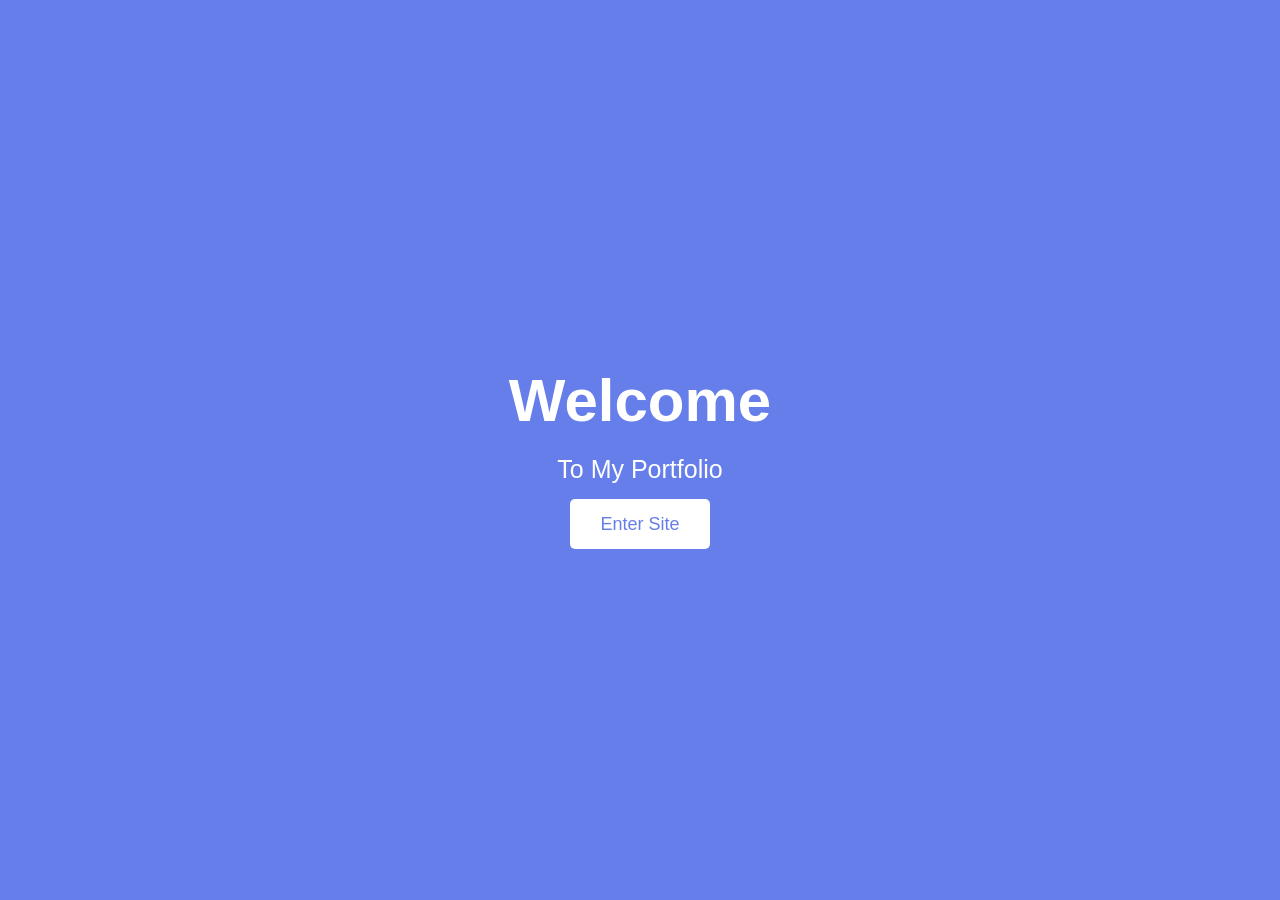
<file: index.html>
<!DOCTYPE html>
<html lang="en">
<head>
    <meta charset="UTF-8">
    <meta name="viewport" content="width=device-width, initial-scale=1.0">
    <title>Welcome - My Portfolio</title>
    <link rel="stylesheet" href="style.css">
</head>
<body>
    <section class="landing-section">
        <div class="landing-content">
            <h1>Welcome</h1>
            <p>To My Portfolio</p>
            <a href="home.html" class="enter-btn">Enter Site</a>
        </div>
    </section>

</body>
</html>
</file>
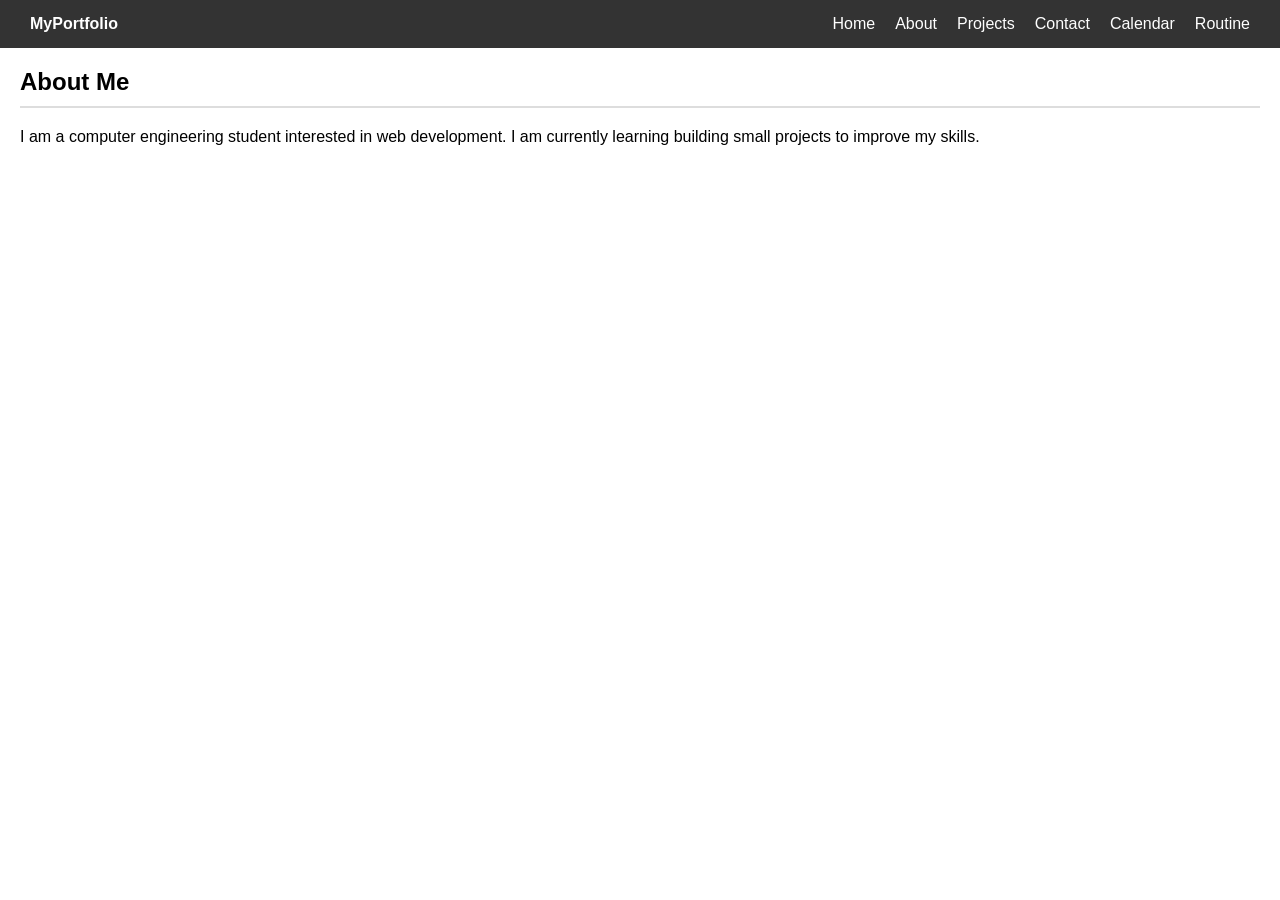
<file: about.html>
<!DOCTYPE html>
<html lang="en">
<head>
    <meta charset="UTF-8">
    <meta name="viewport" content="width=device-width, initial-scale=1.0">
    <title>About</title>
    <link rel="stylesheet" href="style.css">
</head>
<body>

   <nav class="navbar">
    <div class="logo">MyPortfolio</div>
    <ul class="nav-links">
        <li><a href="index.html">Home</a></li>
        <li><a href="home.html">About</a></li>
        <li><a href="project.html">Projects</a></li>
        <li><a href="contact.html">Contact</a></li>
        <li><a href="calendar.html">Calendar</a></li>
        <li><a href="routine.html">Routine</a></li>
    </ul>
</nav>
     <section id="about" class="about-section">
        <h2>About Me</h2>
        <p>
            I am a computer engineering student interested in web development.
            I am currently learning building small projects to improve my skills.
        </p>
    </section>
</body>
</html>
</file>
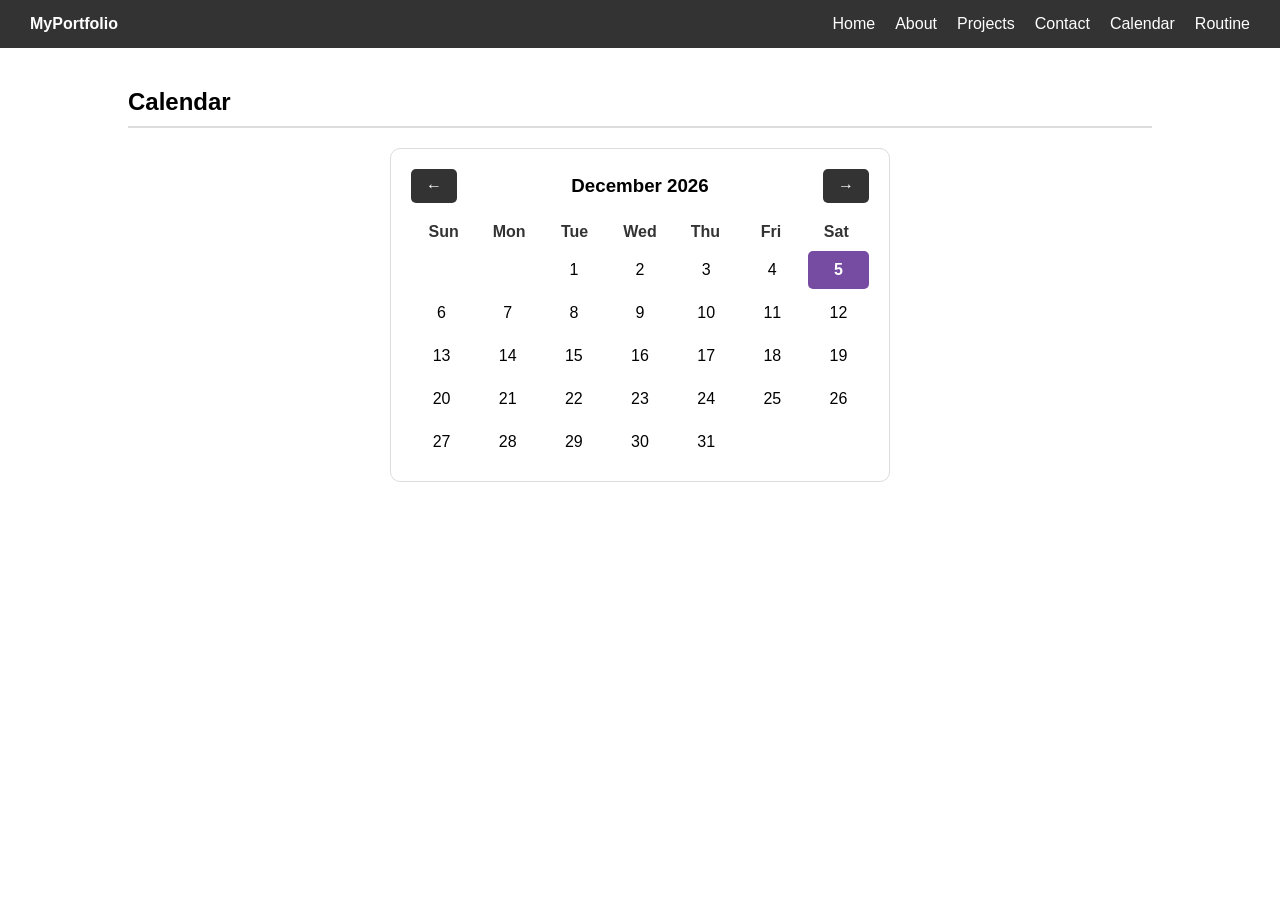
<file: calendar.html>
<!DOCTYPE html>
<html lang="en">
<head>
    <meta charset="UTF-8">
    <meta name="viewport" content="width=device-width, initial-scale=1.0">
    <title>Calendar</title>
    <link rel="stylesheet" href="style.css">
</head>
<body>
    <nav class="navbar">
    <div class="logo">MyPortfolio</div>
    <ul class="nav-links">
        <li><a href="index.html">Home</a></li>
        <li><a href="home.html">About</a></li>
        <li><a href="project.html">Projects</a></li>
        <li><a href="contact.html">Contact</a></li>
        <li><a href="calendar.html">Calendar</a></li>
        <li><a href="routine.html">Routine</a></li>
    </ul>
</nav>

    <section class="calendar-section">
        <h2>Calendar</h2>
        <div class="calendar-container">
            <div class="calendar-header">
                <button id="prevBtn">&#8592;</button>
                <h3 id="monthYear"></h3>
                <button id="nextBtn">&#8594;</button>
            </div>
            <div class="calendar-grid">
                <div class="day-name">Sun</div>
                <div class="day-name">Mon</div>
                <div class="day-name">Tue</div>
                <div class="day-name">Wed</div>
                <div class="day-name">Thu</div>
                <div class="day-name">Fri</div>
                <div class="day-name">Sat</div>
            </div>
            <div class="calendar-days" id="calendarDays"></div>
        </div>
    </section>

    <script src="script.js"></script>
</body>
</html>
</file>
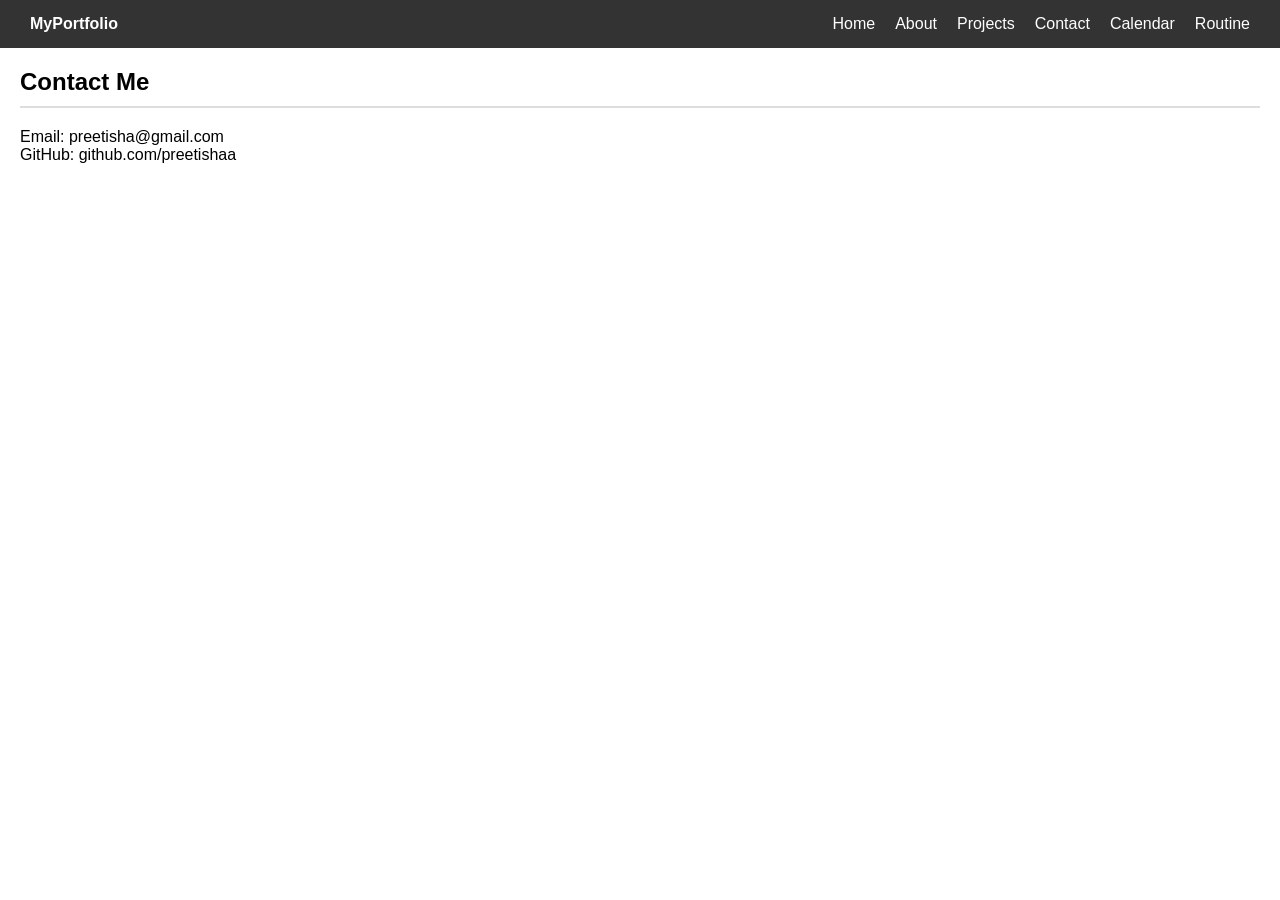
<file: contact.html>
<!DOCTYPE html>
<html lang="en">
<head>
    <meta charset="UTF-8">
    <meta name="viewport" content="width=device-width, initial-scale=1.0">
    <title>My Portfolio</title>
    <link rel="stylesheet" href="style.css">
</head>
<body>

    <nav class="navbar">
    <div class="logo">MyPortfolio</div>
    <ul class="nav-links">
        <li><a href="index.html">Home</a></li>
        <li><a href="home.html">About</a></li>
        <li><a href="project.html">Projects</a></li>
        <li><a href="contact.html">Contact</a></li>
        <li><a href="calendar.html">Calendar</a></li>
        <li><a href="routine.html">Routine</a></li>
    </ul>
</nav>

    <section id="contact" class="contact-section">
        <h2>Contact Me</h2>
        <p>Email: preetisha@gmail.com</p>
        <p>GitHub: github.com/preetishaa</p>
    </section>
</body>
</html>
</file>
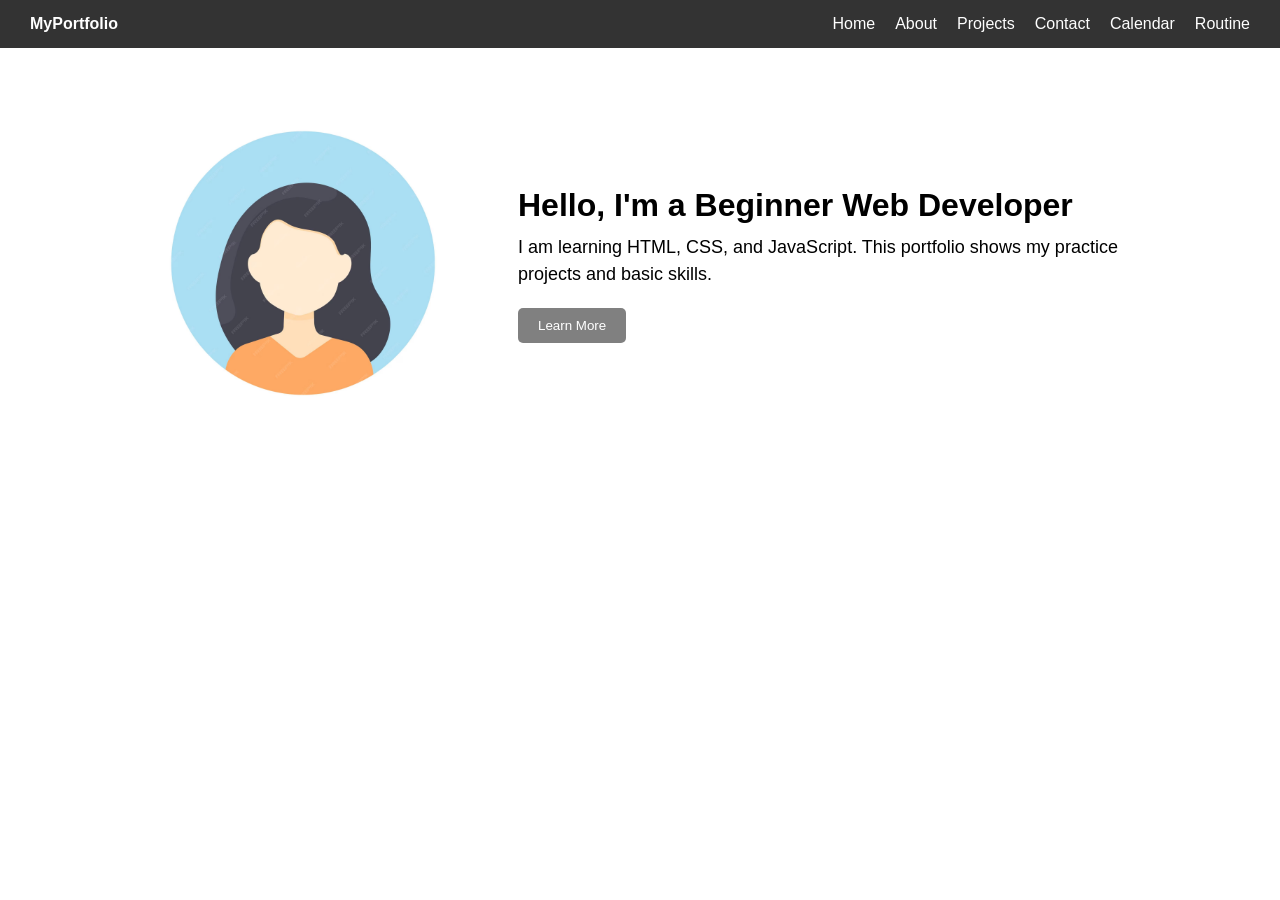
<file: home.html>
<!DOCTYPE html>
<html lang="en">
<head>
    <meta charset="UTF-8">
    <meta name="viewport" content="width=device-width, initial-scale=1.0">
    <title>My Portfolio</title>
    <link rel="stylesheet" href="style.css">
</head>
<body>

    <nav class="navbar">
    <div class="logo">MyPortfolio</div>
    <ul class="nav-links">
        <li><a href="index.html">Home</a></li>
        <li><a href="home.html">About</a></li>
        <li><a href="project.html">Projects</a></li>
        <li><a href="contact.html">Contact</a></li>
        <li><a href="calendar.html">Calendar</a></li>
        <li><a href="routine.html">Routine</a></li>
    </ul>
</nav>
    <section id="home" class="home-section">
        <div class="home-content">

            <div class="home-image">
                <img src="1.avif" alt="Profile Image">
            </div>

            <div class="home-intro">
                <h1>Hello, I'm a Beginner Web Developer</h1>
                <p>
                    I am learning HTML, CSS, and JavaScript.
                    This portfolio shows my practice projects and basic skills.
                </p>
               <button class="home-btn">Learn More</button>
            </div>

        </div>
    </section>
</body>
</html>
</file>
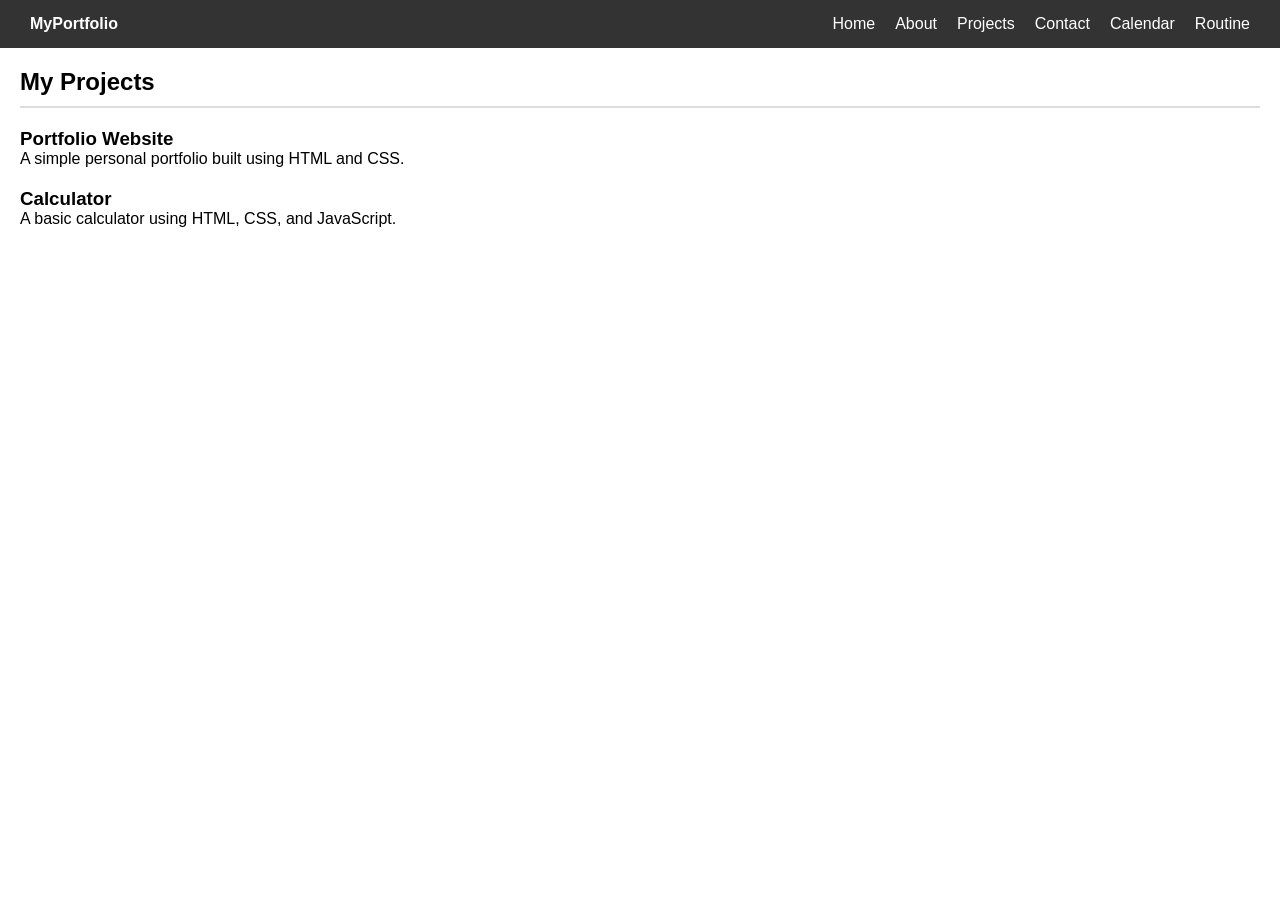
<file: project.html>
<!DOCTYPE html>
<html lang="en">
<head>
    <meta charset="UTF-8">
    <meta name="viewport" content="width=device-width, initial-scale=1.0">
    <title>My Portfolio</title>
    <link rel="stylesheet" href="style.css">
</head>
<body>

  <nav class="navbar">
    <div class="logo">MyPortfolio</div>
    <ul class="nav-links">
        <li><a href="index.html">Home</a></li>
        <li><a href="home.html">About</a></li>
        <li><a href="project.html">Projects</a></li>
        <li><a href="contact.html">Contact</a></li>
        <li><a href="calendar.html">Calendar</a></li>
        <li><a href="routine.html">Routine</a></li>
    </ul>
</nav>
    <section id="projects" class="projects-section">
        <h2>My Projects</h2>

        <div class="project">
            <h3>Portfolio Website</h3>
            <p>A simple personal portfolio built using HTML and CSS.</p>
        </div>

        <div class="project">
            <h3>Calculator</h3>
            <p>A basic calculator using HTML, CSS, and JavaScript.</p>
        </div>

    </section>
</body>
</html>
</file>
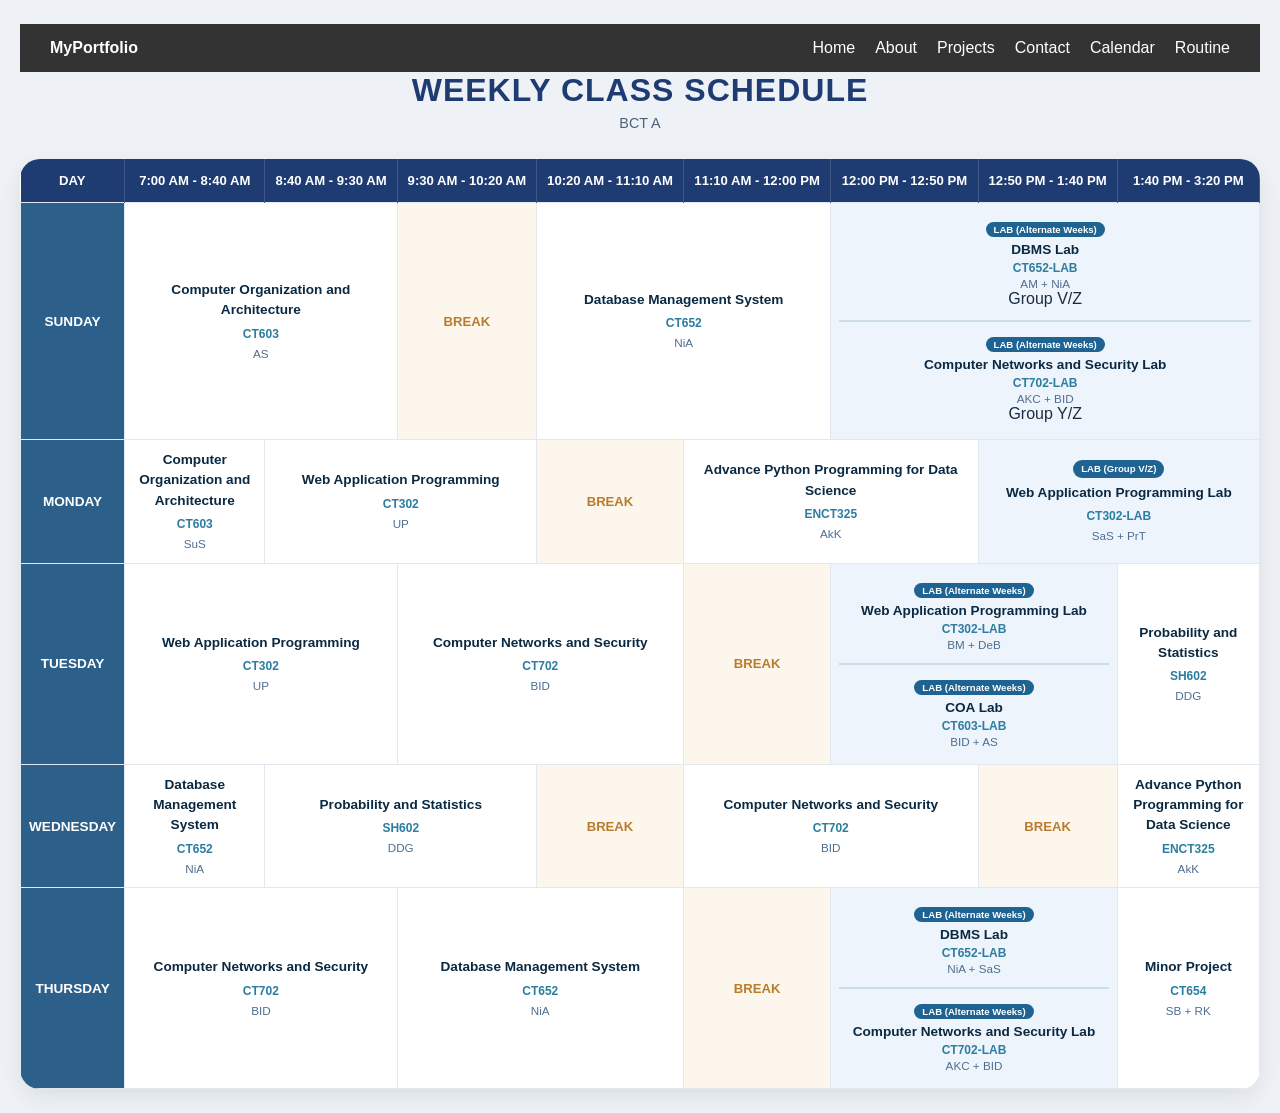
<file: routine.html>
<!DOCTYPE html>
<html lang="en">
<head>
    <meta charset="UTF-8">
    <meta name="viewport" content="width=device-width, initial-scale=1.0">
    <title>Weekly Class Schedule</title>
    <link rel="stylesheet" href="style.css">
    <link rel="stylesheet" href="routine.css">
</head>
<body>
    <nav class="navbar">
    <div class="logo">MyPortfolio</div>
    <ul class="nav-links">
        <li><a href="index.html">Home</a></li>
        <li><a href="home.html">About</a></li>
        <li><a href="project.html">Projects</a></li>
        <li><a href="contact.html">Contact</a></li>
        <li><a href="calendar.html">Calendar</a></li>
        <li><a href="routine.html">Routine</a></li>
    </ul>
</nav>
<div class="container">
    <div class="header">
        <h1>WEEKLY CLASS SCHEDULE</h1>
        <p>BCT A</p>
    </div>
    <div class="schedule-wrapper">
        <table class="schedule-table">
            <thead>
                <tr>
                    <th>DAY</th>
                    <th>7:00 AM - 8:40 AM</th>
                    <th>8:40 AM - 9:30 AM</th>
                    <th>9:30 AM - 10:20 AM</th>
                    <th>10:20 AM - 11:10 AM</th>
                    <th>11:10 AM - 12:00 PM</th>
                    <th>12:00 PM - 12:50 PM</th>
                    <th>12:50 PM - 1:40 PM</th>
                    <th>1:40 PM - 3:20 PM</th>
                </tr>
            </thead>
            <tbody>
                <!-- SUNDAY -->
                <tr>
                    <td class="day-col">SUNDAY</td>
                    <td colspan="2">
                        <div class="class-block">
                            <div class="class-name">Computer Organization and Architecture</div>
                            <div class="class-code">CT603</div>
                            <div class="class-instructor">AS</div>
                        </div>
                    </td>
                    <td class="break-cell"><div class="break-text">BREAK</div></td>
                    <td colspan="2">
                        <div class="class-block">
                            <div class="class-name">Database Management System</div>
                            <div class="class-code">CT652</div>
                            <div class="class-instructor">NiA</div>
                        </div>
                    </td>
                    <td colspan="3" class="lab-highlight">
                        <div class="lab-stack">
                            <div class="lab-stack-item">
                                <div class="lab-badge">LAB (Alternate Weeks)</div>
                                <div class="class-name">DBMS Lab</div>
                                <div class="class-code">CT652-LAB</div>
                                <div class="class-instructor">AM + NiA</div>
                                <div class="class-details">Group V/Z</div>
                            </div>
                            <div class="lab-stack-divider"></div>
                            <div class="lab-stack-item">
                                <div class="lab-badge">LAB (Alternate Weeks)</div>
                                <div class="class-name">Computer Networks and Security Lab</div>
                                <div class="class-code">CT702-LAB</div>
                                <div class="class-instructor">AKC + BID</div>
                                <div class="class-details">Group Y/Z</div>
                            </div>
                        </div>
                    </td>
                </tr>

                <!-- MONDAY -->
                    <tr>
                         <td class="day-col">MONDAY</td>
                         <td>
                              <div class="class-block">
                              <div class="class-name">Computer Organization and Architecture</div>
                              <div class="class-code">CT603</div>
                              <div class="class-instructor">SuS</div>
                              </div>
                       </td>
                       <td colspan="2">
                                <div class="class-block">
                                <div class="class-name">Web Application Programming</div>
                                <div class="class-code">CT302</div>
                                <div class="class-instructor">UP</div>
                                </div>
                       </td>
                       <td class="break-cell"><div class="break-text">BREAK</div></td>
                       <td colspan="2">
                       <div class="class-block">
                       <div class="class-name">Advance Python Programming for Data Science</div>
                       <div class="class-code">ENCT325</div>
                       <div class="class-instructor">AkK</div>
                       </div>
                       </td>
    <td colspan="2" class="lab-highlight">
        <div class="class-block">
            <div class="lab-badge">LAB (Group V/Z)</div>
            <div class="class-name">Web Application Programming Lab</div>
            <div class="class-code">CT302-LAB</div>
            <div class="class-instructor">SaS + PrT</div>
        </div>
    </td>
                </tr>

                <!-- TUESDAY -->
                <tr>
                    <td class="day-col">TUESDAY</td>
                    <td colspan="2">
                        <div class="class-block">
                            <div class="class-name">Web Application Programming</div>
                            <div class="class-code">CT302</div>
                            <div class="class-instructor">UP</div>
                        </div>
                    </td>
                    <td colspan="2">
                        <div class="class-block">
                            <div class="class-name">Computer Networks and Security</div>
                            <div class="class-code">CT702</div>
                            <div class="class-instructor">BID</div>
                        </div>
                    </td>
                    <td class="break-cell"><div class="break-text">BREAK</div></td>
                    <td colspan="2" class="lab-highlight">
                        <div class="lab-stack">
                            <div class="lab-stack-item">
                                <div class="lab-badge">LAB (Alternate Weeks)</div>
                                <div class="class-name">Web Application Programming Lab</div>
                                <div class="class-code">CT302-LAB</div>
                                <div class="class-instructor">BM + DeB</div>
                            </div>
                            <div class="lab-stack-divider"></div>
                            <div class="lab-stack-item">
                                <div class="lab-badge">LAB (Alternate Weeks)</div>
                                <div class="class-name">COA Lab</div>
                                <div class="class-code">CT603-LAB</div>
                                <div class="class-instructor">BID + AS</div>
                            </div>
                        </div>
                    </td>
                    <td>
                        <div class="class-block">
                            <div class="class-name">Probability and Statistics</div>
                            <div class="class-code">SH602</div>
                            <div class="class-instructor">DDG</div>
                        </div>
                    </td>
                </tr>

                <!-- WEDNESDAY -->
                <tr>
                    <td class="day-col">WEDNESDAY</td>
                    <td>
                        <div class="class-block">
                            <div class="class-name">Database Management System</div>
                            <div class="class-code">CT652</div>
                            <div class="class-instructor">NiA</div>
                        </div>
                    </td>
                    <td colspan="2">
                        <div class="class-block">
                            <div class="class-name">Probability and Statistics</div>
                            <div class="class-code">SH602</div>
                            <div class="class-instructor">DDG</div>
                        </div>
                    </td>
                    <td class="break-cell"><div class="break-text">BREAK</div></td>
                    <td colspan="2">
                        <div class="class-block">
                            <div class="class-name">Computer Networks and Security</div>
                            <div class="class-code">CT702</div>
                            <div class="class-instructor">BID</div>
                        </div>
                    </td>
                    <td class="break-cell"><div class="break-text">BREAK</div></td>
                    <td>
                        <div class="class-block">
                            <div class="class-name">Advance Python Programming for Data Science</div>
                            <div class="class-code">ENCT325</div>
                            <div class="class-instructor">AkK</div>
                        </div>
                    </td>
                </tr>

                <!-- THURSDAY -->
                <tr>
                    <td class="day-col">THURSDAY</td>
                    <td colspan="2">
                        <div class="class-block">
                            <div class="class-name">Computer Networks and Security</div>
                            <div class="class-code">CT702</div>
                            <div class="class-instructor">BID</div>
                        </div>
                    </td>
                    <td colspan="2">
                        <div class="class-block">
                            <div class="class-name">Database Management System</div>
                            <div class="class-code">CT652</div>
                            <div class="class-instructor">NiA</div>
                        </div>
                    </td>
                    <td class="break-cell"><div class="break-text">BREAK</div></td>
                    <td colspan="2" class="lab-highlight">
                        <div class="lab-stack">
                            <div class="lab-stack-item">
                                <div class="lab-badge">LAB (Alternate Weeks)</div>
                                <div class="class-name">DBMS Lab</div>
                                <div class="class-code">CT652-LAB</div>
                                <div class="class-instructor">NiA + SaS</div>
                            </div>
                            <div class="lab-stack-divider"></div>
                            <div class="lab-stack-item">
                                <div class="lab-badge">LAB (Alternate Weeks)</div>
                                <div class="class-name">Computer Networks and Security Lab</div>
                                <div class="class-code">CT702-LAB</div>
                                <div class="class-instructor">AKC + BID</div>
                            </div>
                        </div>
                    </td>
                    <td>
                        <div class="class-block">
                            <div class="class-name">Minor Project</div>
                            <div class="class-code">CT654</div>
                            <div class="class-instructor">SB + RK</div>
                        </div>
                    </td>
                </tr>
            </tbody>
        </table>
    </div>
</div>
</body>
</html>
</file>
<file: style.css>
* {
    margin: 0;
    padding: 0;
    box-sizing: border-box;
    font-family: Arial, sans-serif;
}


.navbar {
    display: flex;
    justify-content: space-between;
    padding: 15px 30px;
    background-color: #333;
}

.logo {
    color: white;
    font-weight: bold;
}


.nav-links a:hover {
    color: blue;
}
.nav-links {
    list-style: none;
    display: flex;
    gap: 20px;
}

.nav-links a {
    color: white;
    text-decoration: none;
}

.landing-section {
    height: 100vh;
    display: flex;
    justify-content: center;
    align-items: center;
    background-color: #667eea;
}

.landing-content {
    text-align: center;
    color: white;
}

.landing-content h1 {
    font-size: 60px;
    margin-bottom: 20px;
}

.landing-content p {
    font-size: 25px;
    margin-bottom: 30px;
}

.enter-btn {
    padding: 15px 30px;
    background-color: white;
    color: #667eea;
    text-decoration: none;
    border-radius: 5px;
    font-size: 18px;
}

.enter-btn:hover {
    background-color: #764ba2;
    color: white;
}


.home-section {
    padding: 40px 10%;
    display: flex;
    justify-content: center;
}

.home-content {
    display: flex;
    gap: 40px;
    align-items: center;
}

.home-image img {
    width: 350px;
    height: auto;
    border-radius: 10px;
}


.home-intro h1 {
    font-size: 32px;
    margin-bottom: 10px;
}

.home-intro p {
    font-size: 18px;
    line-height: 1.5;
    margin-bottom: 20px;
}

.home-btn {
    padding: 10px 20px;
    background-color: grey;
    color: white;
    border: none;
    border-radius: 5px;
    cursor: pointer;
}

.home-btn:hover {
    background-color: blue;
}


section {
    padding: 20px;
}

h2 {
    margin-bottom: 20px;
}

.project {
    margin-bottom: 20px;
}

section h2 {
    padding-bottom: 10px;
    margin-bottom: 20px;
    border-bottom: 2px solid #ddd;
}

.calendar-section {
    padding: 40px 10%;
}

.calendar-container {
    max-width: 500px;
    margin: 0 auto;
    border: 1px solid #ddd;
    border-radius: 10px;
    padding: 20px;
}

.calendar-header {
    display: flex;
    justify-content: space-between;
    align-items: center;
    margin-bottom: 20px;
}

.calendar-header button {
    background-color: #333;
    color: white;
    border: none;
    padding: 8px 15px;
    border-radius: 5px;
    cursor: pointer;
    font-size: 16px;
}

.calendar-header button:hover {
    background-color: #667eea;
}

.calendar-grid {
    display: grid;
    grid-template-columns: repeat(7, 1fr);
    text-align: center;
    font-weight: bold;
    margin-bottom: 10px;
    color: #333;
}

.calendar-days {
    display: grid;
    grid-template-columns: repeat(7, 1fr);
    text-align: center;
    gap: 5px;
}

.day {
    padding: 10px;
    border-radius: 5px;
    cursor: pointer;
}

.day:hover {
    background-color: #667eea;
    color: white;
}

.today {
    background-color: #764ba2;
    color: white;
    font-weight: bold;
    border-radius: 5px;
}
</file>
<file: routine.css>
* { 
    margin: 0; 
    padding: 0; 
    box-sizing: border-box; 
    font-family: 'Segoe UI', sans-serif;
  }

body 
    { 
        background: #eef2f7; 
        padding: 24px 20px; 
        color: #1a2c3e;
    }

.container 
        { 
            max-width: 1400px; 
            margin: 0 auto; 
        }

.header 
        { 
            text-align: center; 
            margin-bottom: 28px; 
        }

.header h1 
        { 
            font-size: 2rem; 
            font-weight: 700; 
            color: #1e3c72; 
            letter-spacing: 1px; 
        }

.header p 
        { 
            color: #4a627a; 
            font-size: 0.9rem; 
            margin-top: 6px; 
        }

.schedule-wrapper 
        { 
            background: white; 
            border-radius: 20px; 
            box-shadow: 0 8px 24px rgba(0,0,0,0.08); 
            overflow-x: auto; 
        }

.schedule-table 
        {  
            width: 100%; 
            border-collapse: collapse; 
            min-width: 1200px; 
        }

.schedule-table th 
        { 
            padding: 14px 10px; 
            text-align: center; 
            font-weight: 700; 
            font-size: 0.82rem; 
            color: white; 
            background-color: #1e3c72; 
            border-right: 1px solid rgba(255,255,255,0.15); 
            white-space: nowrap; 
        }
        
.schedule-table td 
        { 
            padding: 10px 8px; 
            border: 1px solid #e2e8f0; 
            vertical-align: middle; 
            text-align: center; 
            background-color: white; 
        }

.day-col 
        { 
            background-color: #2c5f8a !important; 
            color: white !important; 
            font-weight: 700; 
            text-align: center; 
            white-space: nowrap; 
            min-width: 85px; 
            font-size: 0.85rem; 
            vertical-align: middle; 
        }

.class-block 
        { 
            font-size: 0.82rem; 
            line-height: 1.5; 
            text-align: center; 
        }

.class-name 
        { 
            font-weight: 700; 
            color: #0a2942; 
            margin-bottom: 4px; 
            font-size: 0.85rem; 
        }

.class-code 
        { 
            color: #2c7da0; 
            font-weight: 600; 
            font-size: 0.75rem; 
            margin-bottom: 2px; 
        }

.class-instructor 
        { 
            color: #4f6f8f; 
            font-size: 0.73rem;
        }

.break-cell 
        { 
            background-color: #fdf6ec !important; 
        }

.break-text 
        { 
            font-weight: 600; 
            font-size: 0.82rem; 
            text-align: center; 
            color: #b87c2e; 
        }

.lab-badge 
        { 
            display: inline-block; 
            background: #1f6392; 
            color: white; 
            font-size: 0.6rem; 
            font-weight: bold; 
            padding: 2px 8px;
            border-radius: 20px; 
            margin-bottom: 5px;
        }

.lab-highlight 
        { 
            background: #eef4fc !important; 
            border-left: 3px solid #1f6392; 
        }

.lab-stack 
        { 
            display: flex; 
            flex-direction: column; 
            width: 100%; 
        }

.lab-stack-item 
        { 
            padding: 6px 0; 
            text-align: center; 
        }

.lab-stack-divider 
        { 
            border-top: 2px solid #cbdde6; 
            margin: 6px 0; 
        }
</file>
